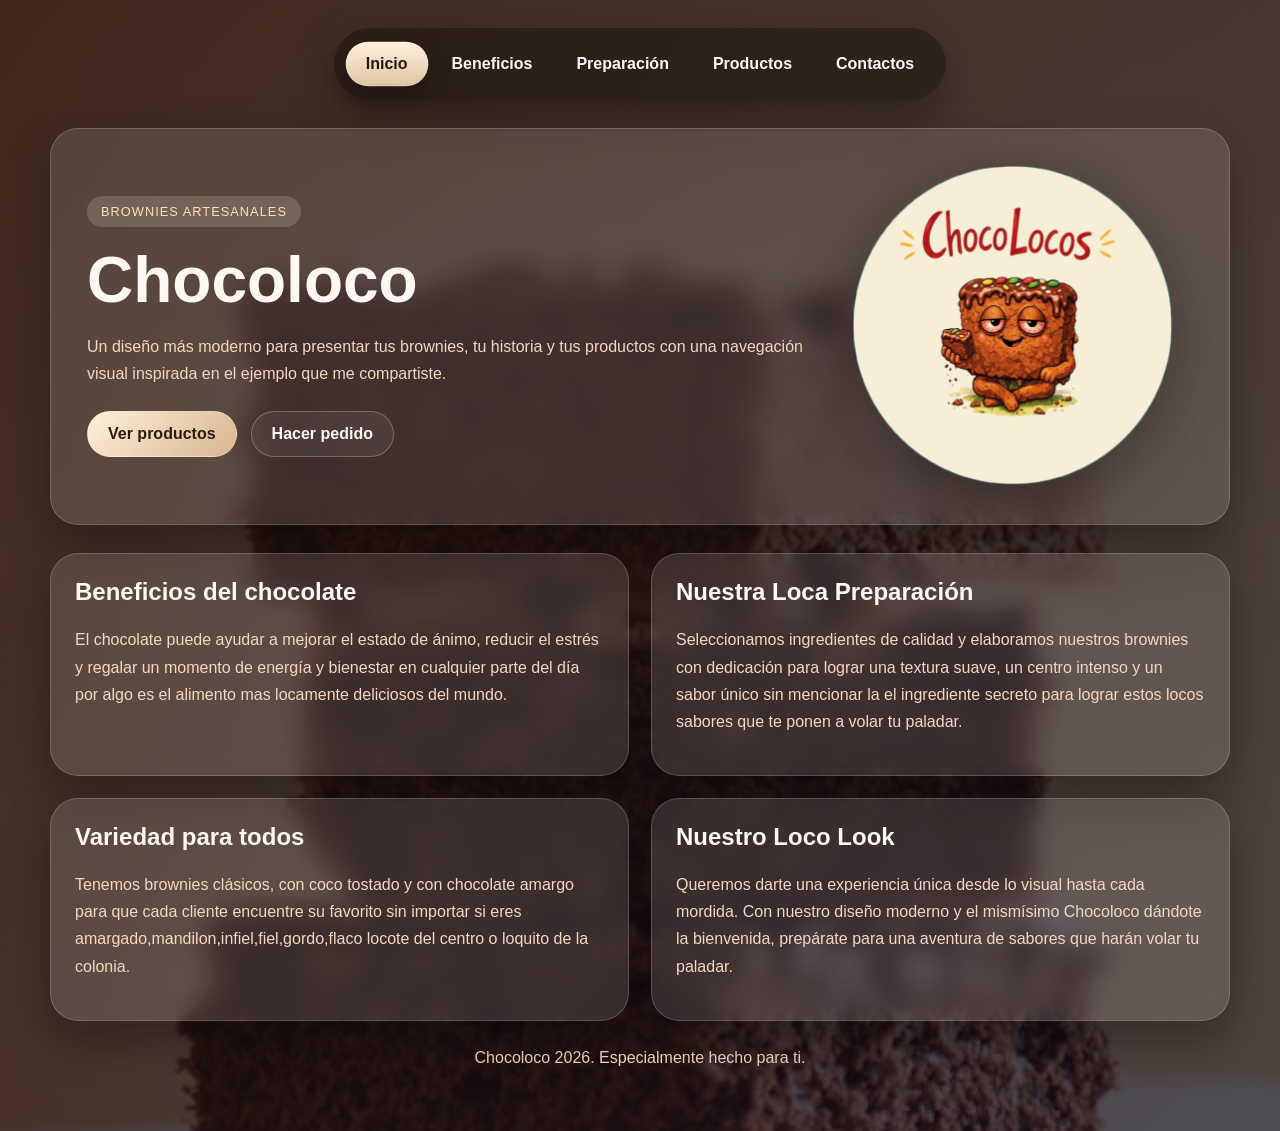
<file: html chocoloco/index.html>
<!DOCTYPE html>
<html lang="es">
<head>
    <meta charset="UTF-8">
    <meta name="viewport" content="width=device-width, initial-scale=1.0">
    <title>Chocoloco</title>
    <link rel="icon" href="multimedia/ICON chocoloco.ico" type="image/png">
    <link rel="stylesheet" href="css/styles.css">
</head>
<body class="page-home">
    <div class="page-shell">
        <nav class="site-nav" aria-label="Navegación principal">
            <ul class="menu-bar">
                <li class="active"><a href="index.html">Inicio</a></li>
                <li><a href="html/beneficios.html">Beneficios</a></li>
                <li><a href="html/elaboracion.html">Preparación</a></li>
                <li><a href="html/productos.html">Productos</a></li>
                <li><a href="html/contactos.html">Contactos</a></li>
            </ul>
        </nav>

        <header class="hero">
            <div>
                <span class="eyebrow">Brownies artesanales</span>
                <h1>Chocoloco</h1>
                <p>Un diseño más moderno para presentar tus brownies, tu historia y tus productos con una navegación visual inspirada en el ejemplo que me compartiste.</p>
                <div class="hero-actions">
                    <a class="button button-primary" href="html/productos.html">Ver productos</a>
                    <a class="button button-secondary" href="html/contactos.html">Hacer pedido</a>
                </div>
            </div>
            <img src="multimedia/Logo chocoloco.png" alt="Logo de Chocoloco">
        </header>

        <main>
            <section class="section-grid">
                <article class="content-panel">
                    <h2>Beneficios del chocolate</h2>
                    <p>El chocolate puede ayudar a mejorar el estado de ánimo, reducir el estrés y regalar un momento de energía y bienestar en cualquier parte del día por algo es el alimento mas locamente deliciosos del mundo.</p>
                </article>

                <article class="content-panel">
                    <h2>Nuestra Loca Preparación</h2>
                    <p>Seleccionamos ingredientes de calidad y elaboramos nuestros brownies con dedicación para lograr una textura suave, un centro intenso y un sabor único sin mencionar la el ingrediente secreto para lograr estos locos sabores que te ponen a volar tu paladar.</p>
                </article>

                <article class="content-panel">
                    <h2>Variedad para todos</h2>
                    <p>Tenemos brownies clásicos, con coco tostado y con chocolate amargo para que cada cliente encuentre su favorito sin importar si eres amargado,mandilon,infiel,fiel,gordo,flaco locote del centro o loquito de la colonia.</p>
                </article>

                <article class="content-panel">
                    <h2>Nuestro Loco Look</h2>
                    <p>Queremos darte una experiencia única desde lo visual hasta cada mordida. Con nuestro diseño moderno y el mismísimo Chocoloco dándote la bienvenida, prepárate para una aventura de sabores que harán volar tu paladar.
                </article>
            </section>
        </main>

        <footer class="site-footer">
            <p>Chocoloco 2026. Especialmente hecho para ti.</p>
        </footer>
    </div>
</body>
</html>
</file>
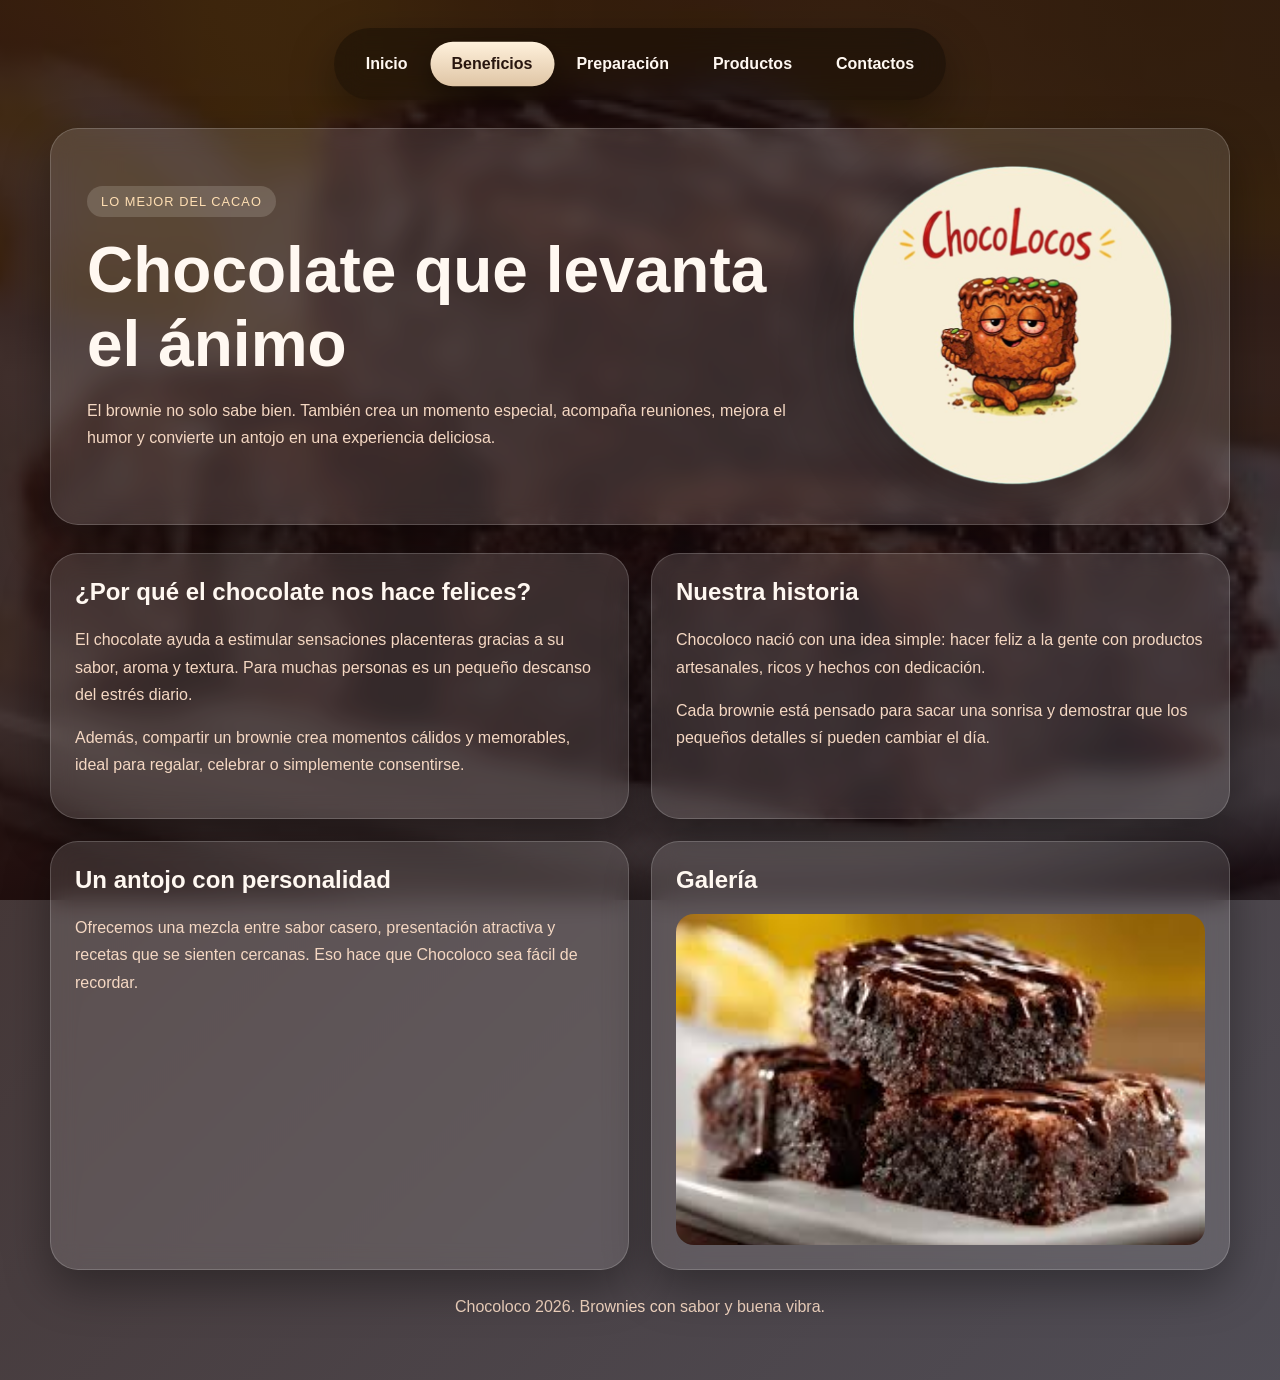
<file: html chocoloco/html/beneficios.html>
<!DOCTYPE html>
<html lang="es">
<head>
    <meta charset="UTF-8">
    <meta name="viewport" content="width=device-width, initial-scale=1.0">
    <title>Beneficios | Chocoloco</title>
    <link rel="icon" href="../multimedia/ICON chocoloco.ico" type="image/png">
    <link rel="stylesheet" href="../css/styles.css">
</head>
<body class="page-beneficios">
    <div class="page-shell">
        <nav class="site-nav" aria-label="Navegación principal">
            <ul class="menu-bar">
                <li><a href="../index.html">Inicio</a></li>
                <li class="active"><a href="beneficios.html">Beneficios</a></li>
                <li><a href="elaboracion.html">Preparación</a></li>
                <li><a href="productos.html">Productos</a></li>
                <li><a href="contactos.html">Contactos</a></li>
            </ul>
        </nav>

        <header class="hero">
            <div>
                <span class="eyebrow">Lo mejor del cacao</span>
                <h1>Chocolate que levanta el ánimo</h1>
                <p>El brownie no solo sabe bien. También crea un momento especial, acompaña reuniones, mejora el humor y convierte un antojo en una experiencia deliciosa.</p>
            </div>
            <img src="../multimedia/Logo chocoloco.png" alt="Logo de Chocoloco">
        </header>

        <main class="section-grid">
            <article class="content-panel">
                <h2>¿Por qué el chocolate nos hace felices?</h2>
                <p>El chocolate ayuda a estimular sensaciones placenteras gracias a su sabor, aroma y textura. Para muchas personas es un pequeño descanso del estrés diario.</p>
                <p>Además, compartir un brownie crea momentos cálidos y memorables, ideal para regalar, celebrar o simplemente consentirse.</p>
            </article>

            <article class="content-panel">
                <h2>Nuestra historia</h2>
                <p>Chocoloco nació con una idea simple: hacer feliz a la gente con productos artesanales, ricos y hechos con dedicación.</p>
                <p>Cada brownie está pensado para sacar una sonrisa y demostrar que los pequeños detalles sí pueden cambiar el día.</p>
            </article>

            <article class="content-panel">
                <h2>Un antojo con personalidad</h2>
                <p>Ofrecemos una mezcla entre sabor casero, presentación atractiva y recetas que se sienten cercanas. Eso hace que Chocoloco sea fácil de recordar.</p>
            </article>

            <article class="content-panel">
                <h2>Galería</h2>
                <img src="../multimedia/descarga.jfif" alt="Brownie de Chocoloco">
            </article>
        </main>

        <footer class="site-footer">
            <p>Chocoloco 2026. Brownies con sabor y buena vibra.</p>
        </footer>
    </div>
</body>
</html>
</file>
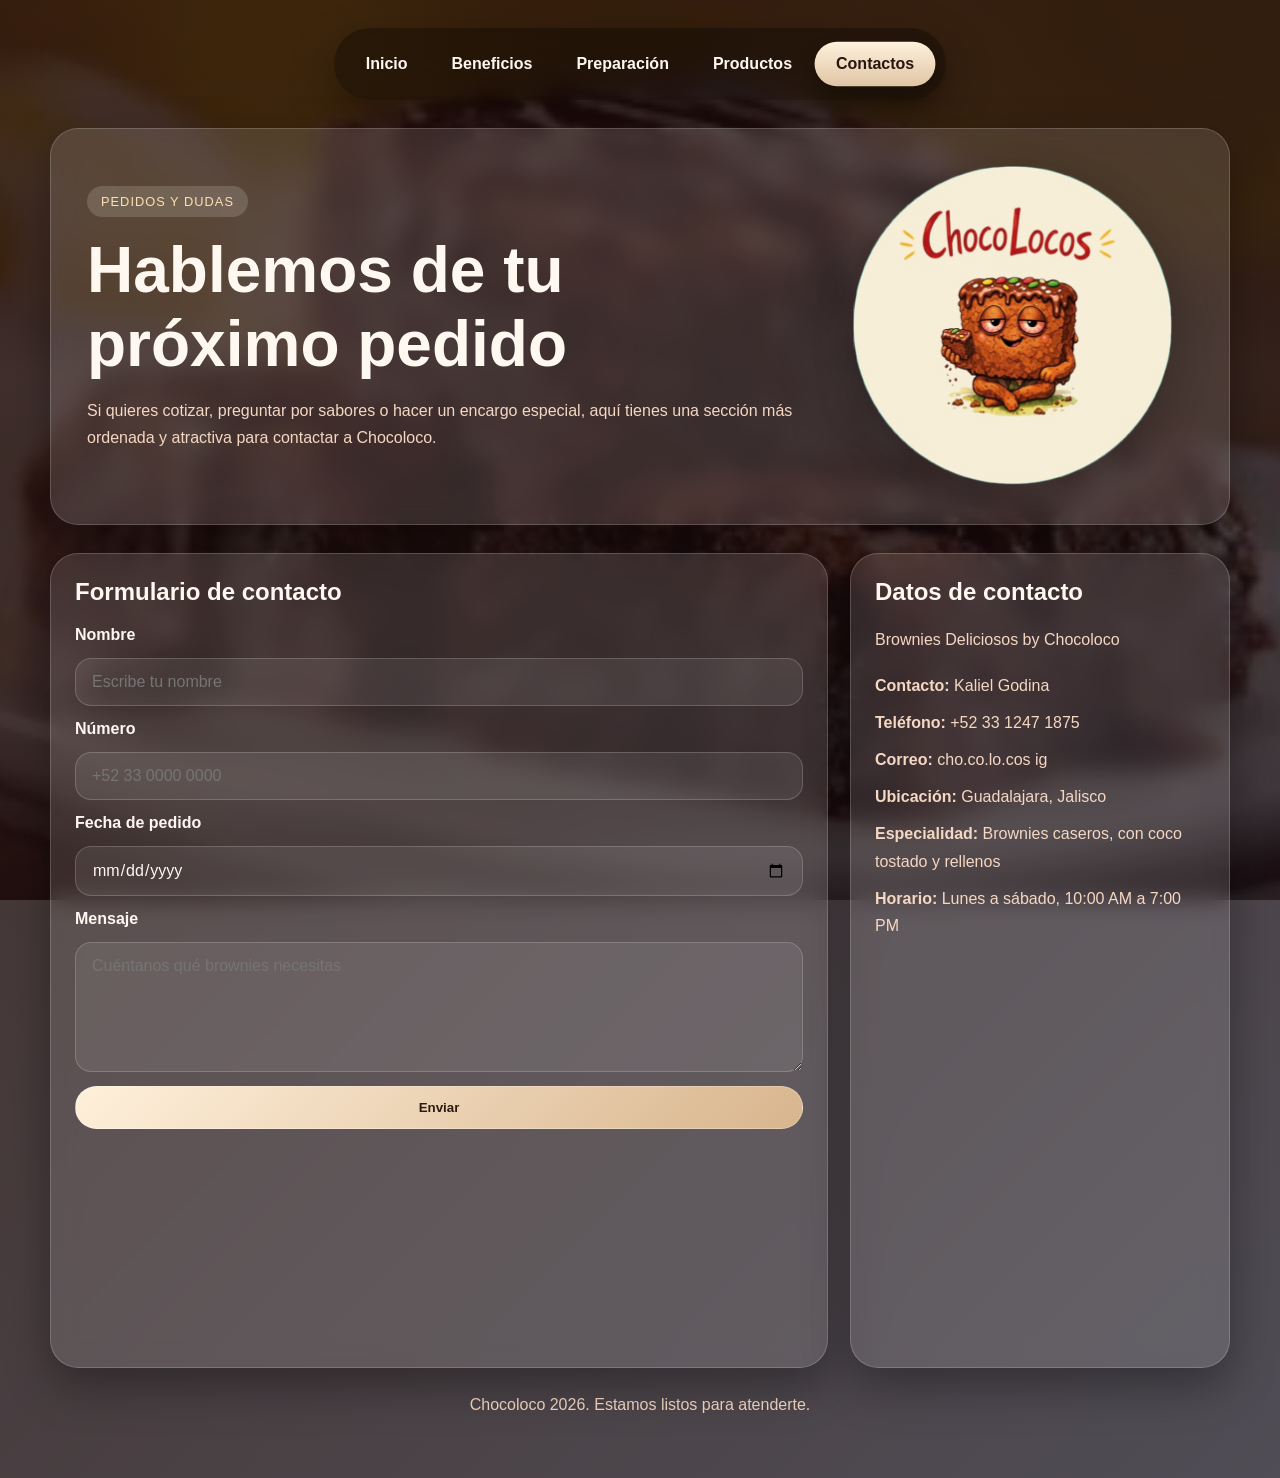
<file: html chocoloco/html/contactos.html>
<!DOCTYPE html>
<html lang="es">
<head>
    <meta charset="UTF-8">
    <meta name="viewport" content="width=device-width, initial-scale=1.0">
    <title>Contacto | Chocoloco</title>
    <link rel="icon" href="../multimedia/ICON chocoloco.ico" type="image/png">
    <link rel="stylesheet" href="../css/styles.css">
</head>
<body class="page-contactos">
    <div class="page-shell">
        <nav class="site-nav" aria-label="Navegación principal">
            <ul class="menu-bar">
                <li><a href="../index.html">Inicio</a></li>
                <li><a href="beneficios.html">Beneficios</a></li>
                <li><a href="elaboracion.html">Preparación</a></li>
                <li><a href="productos.html">Productos</a></li>
                <li class="active"><a href="contactos.html">Contactos</a></li>
            </ul>
        </nav>

        <header class="hero">
            <div>
                <span class="eyebrow">Pedidos y dudas</span>
                <h1>Hablemos de tu próximo pedido</h1>
                <p>Si quieres cotizar, preguntar por sabores o hacer un encargo especial, aquí tienes una sección más ordenada y atractiva para contactar a Chocoloco.</p>
            </div>
            <img src="../multimedia/Logo chocoloco.png" alt="Logo de Chocoloco">
        </header>

        <main class="contact-grid">
            <section class="contact-card">
                <h2>Formulario de contacto</h2>
                <form class="contact-form">
                    <label for="nombre">Nombre</label>
                    <input id="nombre" type="text" name="nombre" placeholder="Escribe tu nombre" required>

                    <label for="telefono">Número</label>
                    <input id="telefono" type="tel" name="telefono" placeholder="+52 33 0000 0000" required>

                    <label for="fecha">Fecha de pedido</label>
                    <input id="fecha" type="date" name="fecha" required>

                    <label for="mensaje">Mensaje</label>
                    <textarea id="mensaje" name="mensaje" placeholder="Cuéntanos qué brownies necesitas"></textarea>

                    <button class="button button-primary" type="submit">Enviar</button>
                </form>
            </section>

            <aside class="contact-card">
                <h2>Datos de contacto</h2>
                <p>Brownies Deliciosos by Chocoloco</p>
                <ul class="contact-list">
                    <li><strong>Contacto:</strong> Kaliel Godina</li>
                    <li><strong>Teléfono:</strong> +52 33 1247 1875</li>
                    <li><strong>Correo:</strong> cho.co.lo.cos ig</li>
                    <li><strong>Ubicación:</strong> Guadalajara, Jalisco</li>
                    <li><strong>Especialidad:</strong> Brownies caseros, con coco tostado y rellenos</li>
                    <li><strong>Horario:</strong> Lunes a sábado, 10:00 AM a 7:00 PM</li>
                </ul>

                <iframe src="https://www.google.com/maps/embed?pb=!1m18!1m12!1m3!1d3731.7106183145947!2d-103.37211242496487!3d20.721972480851672!2m3!1f0!2f0!3f0!3m2!1i1024!2i768!4f13.1!3m3!1m2!1s0x8428af00017c8f5b%3A0xc693bb84b6ecf925!2sLa%20Casa%20de%20Kaliel!5e0!3m2!1ses-419!2smx!4v1776735555617!5m2!1ses-419!2smx" width="325" height="400" style="border:0;" allowfullscreen="" loading="lazy" referrerpolicy="no-referrer-when-downgrade"></iframe>
            </aside>
        </main>

        <footer class="site-footer">
            <p>Chocoloco 2026. Estamos listos para atenderte.</p>
        </footer>
    </div>
</body>
</html>
</file>
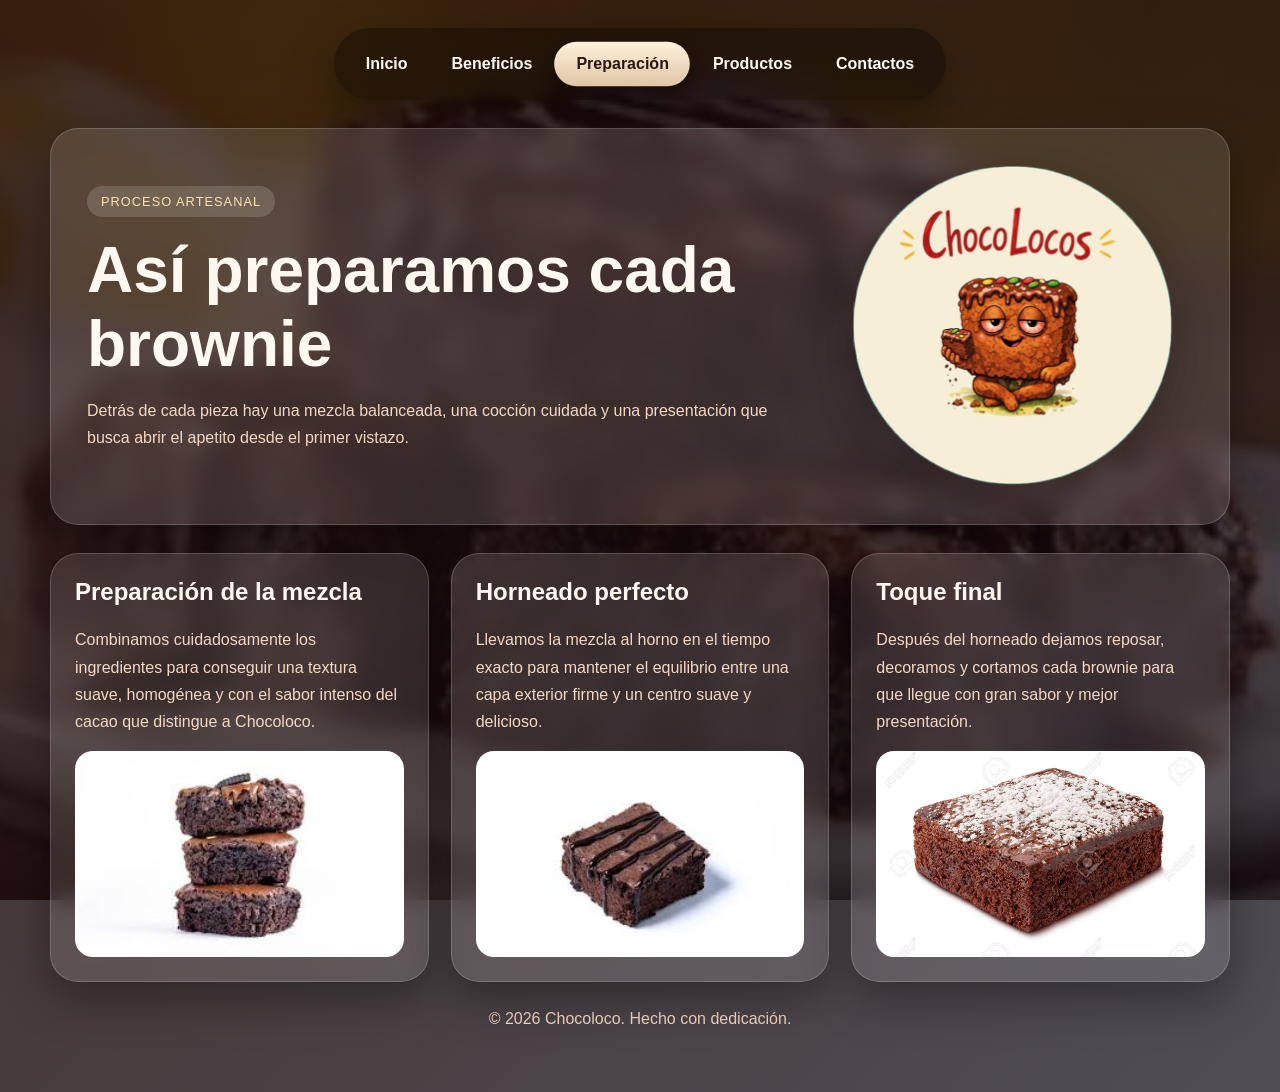
<file: html chocoloco/html/elaboracion.html>
<!DOCTYPE html>
<html lang="es">
<head>
    <meta charset="UTF-8">
    <meta name="viewport" content="width=device-width, initial-scale=1.0">
    <meta name="author" content="Manuel Emiliano Burgos Barajas">
    <title>Preparación | Chocoloco</title>
    <link rel="icon" href="../multimedia/ICON chocoloco.ico" type="image/png">
    <link rel="stylesheet" href="../css/styles.css">
</head>
<body class="page-elaboracion">
    <div class="page-shell">
        <nav class="site-nav" aria-label="Navegación principal">
            <ul class="menu-bar">
                <li><a href="../index.html">Inicio</a></li>
                <li><a href="beneficios.html">Beneficios</a></li>
                <li class="active"><a href="elaboracion.html">Preparación</a></li>
                <li><a href="productos.html">Productos</a></li>
                <li><a href="contactos.html">Contactos</a></li>
            </ul>
        </nav>

        <header class="hero">
            <div>
                <span class="eyebrow">Proceso artesanal</span>
                <h1>Así preparamos cada brownie</h1>
                <p>Detrás de cada pieza hay una mezcla balanceada, una cocción cuidada y una presentación que busca abrir el apetito desde el primer vistazo.</p>
            </div>
            <img src="../multimedia/Logo chocoloco.png" alt="Logo de Chocoloco">
        </header>

        <main class="steps-grid">
            <article class="process-step">
                <h2>Preparación de la mezcla</h2>
                <p>Combinamos cuidadosamente los ingredientes para conseguir una textura suave, homogénea y con el sabor intenso del cacao que distingue a Chocoloco.</p>
                <img src="../multimedia/images.jfif" alt="Preparación de brownie">
            </article>

            <article class="process-step">
                <h2>Horneado perfecto</h2>
                <p>Llevamos la mezcla al horno en el tiempo exacto para mantener el equilibrio entre una capa exterior firme y un centro suave y delicioso.</p>
                <img src="../multimedia/Brownie con chocolate amargo.jfif" alt="Brownie horneado">
            </article>

            <article class="process-step">
                <h2>Toque final</h2>
                <p>Después del horneado dejamos reposar, decoramos y cortamos cada brownie para que llegue con gran sabor y mejor presentación.</p>
                <img src="../multimedia/Brownie con coco tostado.jpg" alt="Brownie listo para servir">
            </article>
        </main>

        <footer class="site-footer">
            <p>&copy; 2026 Chocoloco. Hecho con dedicación.</p>
        </footer>
    </div>
</body>
</html>
</file>
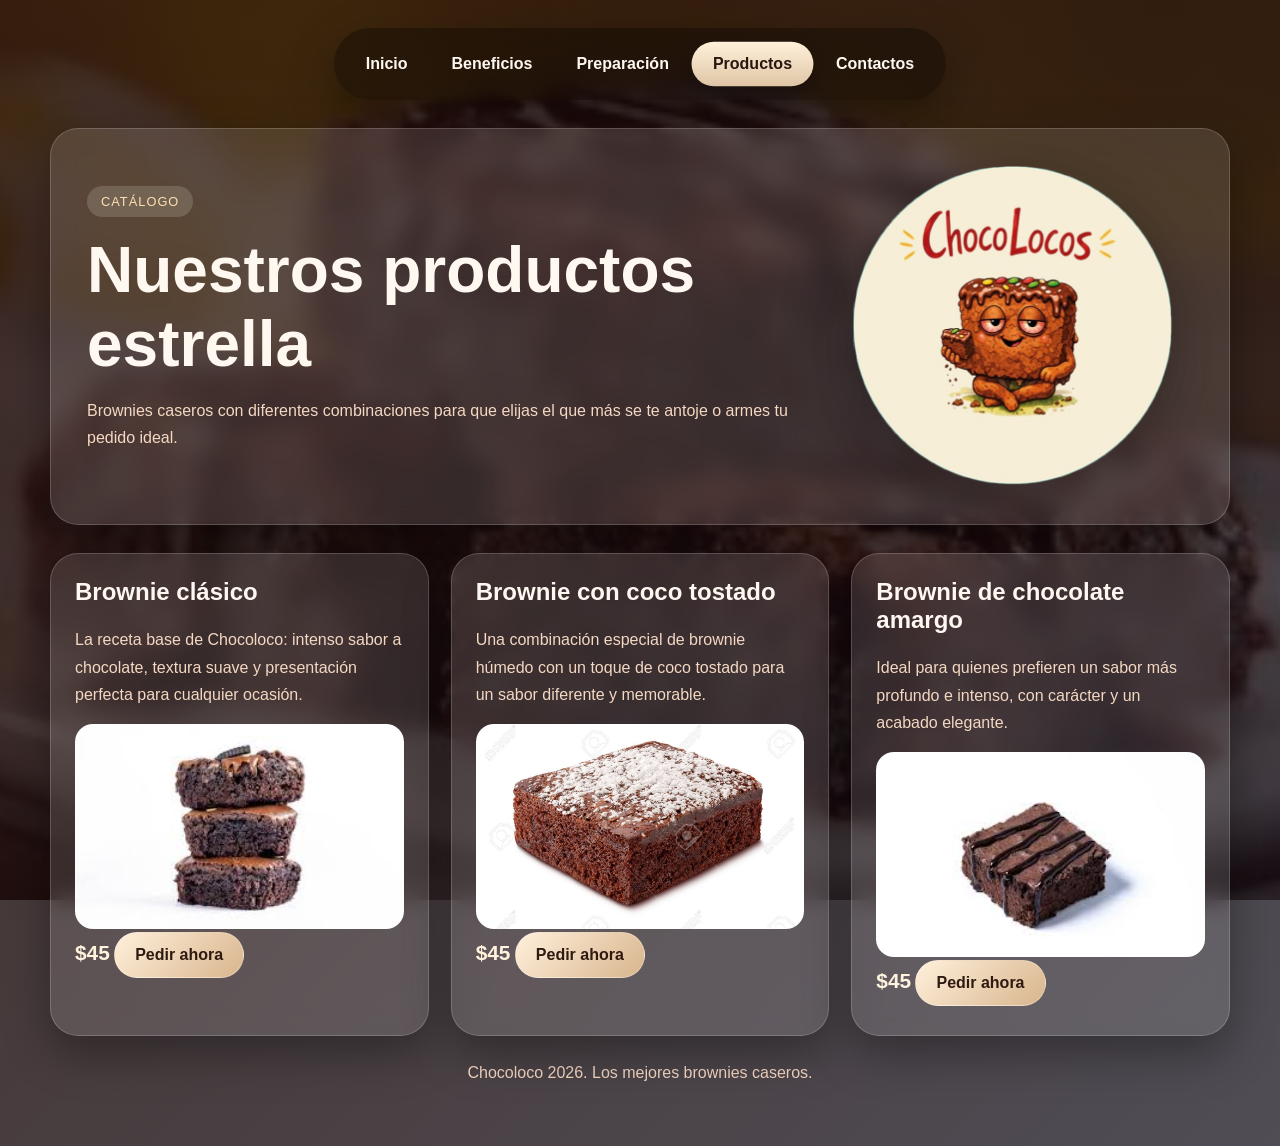
<file: html chocoloco/html/productos.html>
<!DOCTYPE html>
<html lang="es">
<head>
    <meta charset="UTF-8">
    <meta name="viewport" content="width=device-width, initial-scale=1.0">
    <meta name="author" content="Johann Fernando Diaz Ramirez">
    <title>Productos | Chocoloco</title>
    <link rel="icon" href="../multimedia/ICON chocoloco.ico" type="image/png">
    <link rel="stylesheet" href="../css/styles.css">
</head>
<body class="page-productos">
    <div class="page-shell">
        <nav class="site-nav" aria-label="Navegación principal">
            <ul class="menu-bar">
                <li><a href="../index.html">Inicio</a></li>
                <li><a href="beneficios.html">Beneficios</a></li>
                <li><a href="elaboracion.html">Preparación</a></li>
                <li class="active"><a href="productos.html">Productos</a></li>
                <li><a href="contactos.html">Contactos</a></li>
            </ul>
        </nav>

        <header class="hero">
            <div>
                <span class="eyebrow">Catálogo</span>
                <h1>Nuestros productos estrella</h1>
                <p>Brownies caseros con diferentes combinaciones para que elijas el que más se te antoje o armes tu pedido ideal.</p>
            </div>
            <img src="../multimedia/Logo chocoloco.png" alt="Logo de Chocoloco">
        </header>

        <main class="products-grid">
            <article class="product-card">
                <h2>Brownie clásico</h2>
                <p>La receta base de Chocoloco: intenso sabor a chocolate, textura suave y presentación perfecta para cualquier ocasión.</p>
                <img src="../multimedia/images.jfif" alt="Brownie clásico">
                <span class="price">$45</span>
                <a class="button button-primary" href="contactos.html">Pedir ahora</a>
            </article>

            <article class="product-card">
                <h2>Brownie con coco tostado</h2>
                <p>Una combinación especial de brownie húmedo con un toque de coco tostado para un sabor diferente y memorable.</p>
                <img src="../multimedia/Brownie con coco tostado.jpg" alt="Brownie con coco tostado">
                <span class="price">$45</span>
                <a class="button button-primary" href="contactos.html">Pedir ahora</a>
            </article>

            <article class="product-card">
                <h2>Brownie de chocolate amargo</h2>
                <p>Ideal para quienes prefieren un sabor más profundo e intenso, con carácter y un acabado elegante.</p>
                <img src="../multimedia/Brownie con chocolate amargo.jfif" alt="Brownie de chocolate amargo">
                <span class="price">$45</span>
                <a class="button button-primary" href="contactos.html">Pedir ahora</a>
            </article>
        </main>

        <footer class="site-footer">
            <p>Chocoloco 2026. Los mejores brownies caseros.</p>
        </footer>
    </div>
</body>
</html>
</file>
<file: html chocoloco/css/styles.css>
:root {
    --bg-overlay: linear-gradient(135deg, rgba(38, 17, 12, 0.88), rgba(12, 8, 20, 0.72));
    --panel: rgba(255, 255, 255, 0.12);
    --border: rgba(255, 255, 255, 0.18);
    --text: #fff8f1;
    --muted: #f5d8c3;
    --accent: #ffdfb3;
    --accent-strong: #fff3de;
    --shadow: 0 18px 45px rgba(0, 0, 0, 0.35);
}

* {
    box-sizing: border-box;
}

html {
    scroll-behavior: smooth;
}

body {
    margin: 0;
    min-height: 100vh;
    font-family: "Segoe UI", Tahoma, Geneva, Verdana, sans-serif;
    color: var(--text);
    background: var(--bg-overlay), var(--page-bg, url("../multimedia/descarga.jfif")) center / cover fixed no-repeat;
}

body.page-home {
    --page-bg: url("../multimedia/free-photo-of-duende.jpeg");
}

body.page-beneficios,
body.page-contactos,
body.page-productos,
body.page-elaboracion {
    --page-bg: url("../multimedia/descarga.jfif");
}

a {
    color: inherit;
    text-decoration: none;
}

img {
    max-width: 100%;
    display: block;
}

.page-shell {
    width: min(1180px, calc(100% - 32px));
    margin: 0 auto;
    padding: 28px 0 48px;
}

.site-nav {
    display: flex;
    justify-content: center;
    margin-bottom: 28px;
}

.menu-bar {
    border-radius: 999px;
    min-height: 72px;
    display: inline-flex;
    flex-wrap: wrap;
    justify-content: center;
    gap: 8px;
    background-color: rgba(0, 0, 0, 0.34);
    -webkit-backdrop-filter: blur(14px);
    backdrop-filter: blur(14px);
    align-items: center;
    padding: 10px 14px;
    margin: 0;
    list-style: none;
    box-shadow: var(--shadow);
}

.menu-bar li {
    position: relative;
}

.menu-bar a {
    display: block;
    padding: 12px 18px;
    border-radius: 999px;
    font-weight: 700;
    white-space: nowrap;
    position: relative;
    z-index: 1;
    transition: color 0.2s ease, transform 0.2s ease;
}

.menu-bar a::before {
    content: "";
    position: absolute;
    inset: 0;
    border-radius: 999px;
    z-index: -1;
    transition: transform 0.2s ease, box-shadow 0.2s ease, background 0.2s ease;
}

.menu-bar a:hover::before,
.menu-bar .active a::before {
    background: linear-gradient(to bottom, #fff1dc, #dfc5a5);
    box-shadow: 0 10px 25px rgba(0, 0, 0, 0.35);
    transform: scale(1.06);
}

.menu-bar a:hover,
.menu-bar .active a {
    color: #28160f;
}

.hero,
.content-panel,
.product-card,
.contact-card,
.process-step {
    background: var(--panel);
    border: 1px solid var(--border);
    border-radius: 28px;
    -webkit-backdrop-filter: blur(12px);
    backdrop-filter: blur(12px);
    box-shadow: var(--shadow);
}

.hero {
    padding: 36px;
    display: grid;
    grid-template-columns: minmax(0, 1.25fr) minmax(240px, 360px);
    gap: 28px;
    align-items: center;
}

.hero img {
    width: min(100%, 320px);
    margin: 0 auto;
    filter: drop-shadow(0 18px 35px rgba(0, 0, 0, 0.35));
}

.eyebrow {
    display: inline-block;
    padding: 8px 14px;
    border-radius: 999px;
    background: rgba(255, 245, 234, 0.16);
    color: var(--accent);
    letter-spacing: 0.08em;
    text-transform: uppercase;
    font-size: 0.8rem;
}

h1,
h2,
h3 {
    margin-top: 0;
}

.hero h1 {
    font-size: clamp(2.4rem, 5vw, 4.5rem);
    margin: 16px 0 12px;
}

.hero p,
.content-panel p,
.process-step p,
.product-card p,
.contact-card p,
.contact-list li {
    color: var(--muted);
    line-height: 1.7;
}

.hero-actions {
    display: flex;
    flex-wrap: wrap;
    gap: 14px;
    margin-top: 24px;
}

.button {
    display: inline-flex;
    align-items: center;
    justify-content: center;
    padding: 13px 20px;
    border-radius: 999px;
    font-weight: 700;
    border: 1px solid rgba(255, 255, 255, 0.25);
}

.button-primary {
    background: linear-gradient(135deg, #fff0db, #d8b58d);
    color: #2f1a11;
}

.button-secondary {
    background: rgba(255, 255, 255, 0.06);
}

.section-grid,
.products-grid,
.contact-grid,
.steps-grid {
    display: grid;
    gap: 22px;
    margin-top: 28px;
}

.section-grid {
    grid-template-columns: repeat(2, minmax(0, 1fr));
}

.content-panel,
.product-card,
.contact-card,
.process-step {
    padding: 24px;
}

.content-panel img,
.process-step img,
.product-card img {
    border-radius: 18px;
    margin-top: 16px;
    aspect-ratio: 16 / 10;
    object-fit: cover;
    width: 100%;
}

.products-grid {
    grid-template-columns: repeat(3, minmax(0, 1fr));
}

.price {
    display: inline-block;
    margin: 12px 0 18px;
    font-size: 1.3rem;
    font-weight: 800;
    color: var(--accent-strong);
}

.contact-grid {
    grid-template-columns: minmax(0, 1fr) minmax(300px, 380px);
}

.contact-form {
    display: grid;
    gap: 14px;
}

.contact-form label {
    font-weight: 700;
}

.contact-form input,
.contact-form textarea {
    width: 100%;
    border: 1px solid rgba(255, 255, 255, 0.18);
    border-radius: 16px;
    padding: 14px 16px;
    background: rgba(255, 255, 255, 0.08);
    color: var(--text);
    font: inherit;
}

.contact-form textarea {
    min-height: 130px;
    resize: vertical;
}

.contact-list {
    list-style: none;
    padding: 0;
    margin: 18px 0 0;
    display: grid;
    gap: 10px;
}

.steps-grid {
    grid-template-columns: repeat(3, minmax(0, 1fr));
}

.map-frame {
    width: 100%;
    min-height: 320px;
    border: 0;
    border-radius: 20px;
    margin-top: 16px;
}

.site-footer {
    margin-top: 28px;
    text-align: center;
    color: var(--muted);
}

@media (max-width: 900px) {
    .hero,
    .contact-grid,
    .section-grid,
    .products-grid,
    .steps-grid {
        grid-template-columns: 1fr;
    }

    .hero {
        padding: 28px;
    }
}

@media (max-width: 640px) {
    .page-shell {
        width: min(100% - 20px, 1180px);
        padding-top: 18px;
    }

    .menu-bar {
        width: 100%;
        border-radius: 28px;
    }

    .menu-bar a {
        text-align: center;
        padding: 11px 14px;
    }

    .hero,
    .content-panel,
    .product-card,
    .contact-card,
    .process-step {
        border-radius: 22px;
    }

    .hero h1 {
        font-size: 2.2rem;
    }
}
</file>
